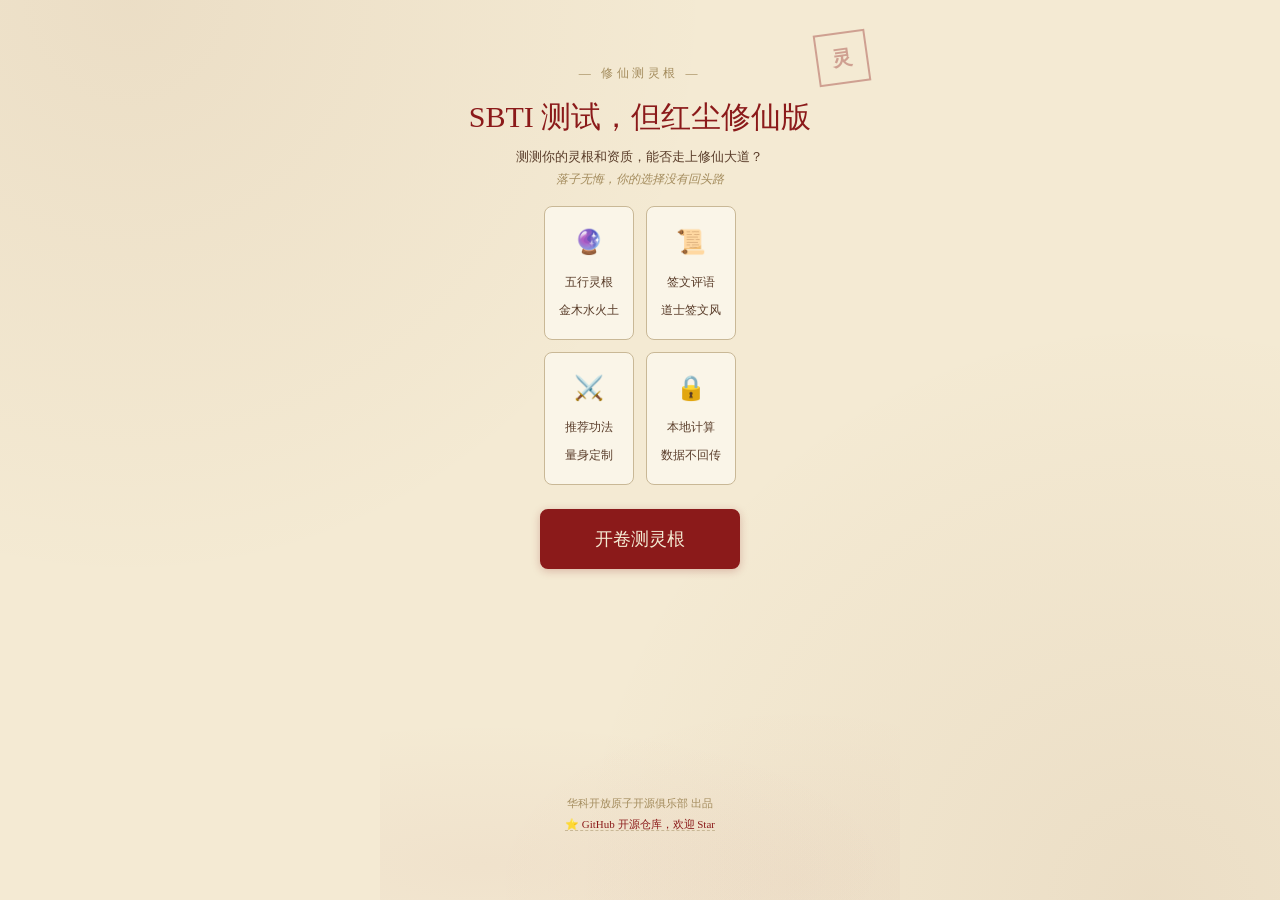
<file: index.html>
<!doctype html>
<html lang="zh-CN">
<head>
    <meta charset="utf-8">
    <meta name="viewport" content="width=device-width, initial-scale=1.0, viewport-fit=cover">
    <meta name="description" content="16 题测出你在修仙界的资质品阶。数据完全本地计算，不回传。">
    <meta name="theme-color" content="#f4ead3">
    <title>SBIT 测试，但红尘修仙版 · 灵根测试</title>
    <link rel="stylesheet" href="style.css">
</head>
<body>
    <main class="scroll-frame" id="app">
        <section id="home" class="section active" aria-live="polite"></section>
        <section id="quiz" class="section" aria-live="polite"></section>
        <section id="result" class="section" aria-live="polite"></section>
        <section id="error" class="section" aria-live="polite"></section>
    </main>
    <script src="main.js"></script>
</body>
</html>
</file>
<file: style.css>
/* ============================================================
   Lingen Test — fortune-slip theme (红尘修仙版)
   Palette: rice paper #f4ead3 / cinnabar #8b1a1a / ink #3b2418
   Font: KaiTi chain → serif fallback
   Mobile-first; breakpoint at 768px
   ============================================================ */

:root {
    --color-paper:        #f4ead3;
    --color-paper-deep:   #efe6c9;
    --color-paper-light:  #faf5e8;
    --color-ink:          #3b2418;
    --color-ink-soft:     #5a3d2a;
    --color-cinnabar:     #8b1a1a;
    --color-cinnabar-soft:#b94a4a;
    --color-cinnabar-glow:#d4564a;
    --color-muted:        #a38b5c;
    --color-dashed:       #c9b896;
    --color-gold:         #c8a45c;
    --font-kaiti:         "KaiTi", "STKaiti", "FangSong", "楷体", "STFangsong", serif;
}

* { box-sizing: border-box; margin: 0; }

html, body {
    padding: 0;
    background: var(--color-paper);
    color: var(--color-ink);
    font-family: var(--font-kaiti);
    font-size: 16px;
    line-height: 1.65;
    -webkit-text-size-adjust: 100%;
    overflow-x: hidden;
}

body {
    min-height: 100vh;
    min-height: 100dvh;
    background-image:
        radial-gradient(circle at 10% 0%,  rgba(120, 60, 20, 0.07), transparent 40%),
        radial-gradient(circle at 90% 100%, rgba(120, 60, 20, 0.07), transparent 40%);
}

.scroll-frame {
    max-width: 100%;
    min-height: 100vh;
    min-height: 100dvh;
    padding: 0;
    display: flex;
    flex-direction: column;
}

.section {
    display: none;
    flex: 1;
    width: 100%;
    margin: 0 auto;
}

.section.active {
    display: flex;
    flex-direction: column;
}

/* ========== Typography ========== */
h1, h2, h3 { color: var(--color-cinnabar); margin: 0 0 12px; font-weight: normal; }
h1 { font-size: 26px; line-height: 1.35; }
h2 { font-size: 22px; }
h3 { font-size: 18px; }
p  { margin: 0 0 10px; }
code {
    font-family: ui-monospace, "SFMono-Regular", Consolas, monospace;
    background: var(--color-paper-deep);
    padding: 1px 6px;
    border-radius: 3px;
    font-size: 13px;
}

.label {
    font-size: 11px;
    letter-spacing: 0.15em;
    color: var(--color-cinnabar);
    text-transform: uppercase;
}
.subtitle { color: var(--color-ink-soft); font-size: 14px; line-height: 1.6; }

/* ========== Buttons ========== */
.btn {
    display: inline-flex;
    align-items: center;
    justify-content: center;
    padding: 14px 32px;
    background: var(--color-paper-deep);
    color: var(--color-ink);
    border: 2px solid var(--color-cinnabar);
    border-radius: 6px;
    font-family: inherit;
    font-size: 17px;
    cursor: pointer;
    text-decoration: none;
    transition: all 0.15s ease;
    min-height: 52px;
    min-width: 140px;
    -webkit-tap-highlight-color: transparent;
}
.btn-primary {
    background: var(--color-cinnabar);
    color: var(--color-paper);
    box-shadow: 0 2px 8px rgba(139, 26, 26, 0.25);
}
.btn:active {
    transform: scale(0.97);
    box-shadow: none;
}
.btn:focus-visible {
    outline: 3px solid var(--color-cinnabar-soft);
    outline-offset: 2px;
}
.btn[disabled] { opacity: 0.5; cursor: not-allowed; }
@media (hover: hover) {
    .btn:hover {
        box-shadow: 0 0 0 3px rgba(139, 26, 26, 0.12);
        transform: translateY(-1px);
    }
    .btn-primary:hover {
        background: #9b2a2a;
        box-shadow: 0 4px 16px rgba(139, 26, 26, 0.3);
    }
}

/* ========== Keyframes ========== */
@keyframes fadeInUp {
    from { opacity: 0; transform: translateY(16px); }
    to   { opacity: 1; transform: translateY(0); }
}
@keyframes fadeIn {
    from { opacity: 0; }
    to   { opacity: 1; }
}
@keyframes pulseGlow {
    0%, 100% { box-shadow: 0 2px 8px rgba(139, 26, 26, 0.25); }
    50%      { box-shadow: 0 2px 20px rgba(139, 26, 26, 0.4); }
}
@keyframes sealStamp {
    0%   { transform: rotate(-6deg) scale(1.4); opacity: 0; }
    60%  { transform: rotate(-6deg) scale(0.95); opacity: 1; }
    100% { transform: rotate(-6deg) scale(1); opacity: 1; }
}
@keyframes slideInOption {
    from { opacity: 0; transform: translateX(-12px); }
    to   { opacity: 1; transform: translateX(0); }
}

/* ========== Home Section ========== */
#home {
    justify-content: center;
    align-items: center;
    text-align: center;
    padding: 24px 20px;
    gap: 0;
    position: relative;
    overflow: hidden;
}

/* Decorative cloud/mountain background for home */
#home::before {
    content: "";
    position: absolute;
    bottom: 0;
    left: 0;
    right: 0;
    height: 40%;
    background:
        radial-gradient(ellipse 80% 40% at 20% 90%, rgba(139, 26, 26, 0.04), transparent),
        radial-gradient(ellipse 60% 50% at 80% 95%, rgba(139, 26, 26, 0.03), transparent);
    pointer-events: none;
}

/* Top seal decoration */
#home::after {
    content: "灵";
    position: absolute;
    top: 20px;
    right: 20px;
    width: 40px;
    height: 40px;
    display: flex;
    align-items: center;
    justify-content: center;
    border: 2px solid var(--color-cinnabar);
    color: var(--color-cinnabar);
    font-size: 16px;
    font-weight: bold;
    transform: rotate(-8deg);
    opacity: 0.35;
    pointer-events: none;
}

.home-hero {
    margin-bottom: 0;
    position: relative;
    z-index: 1;
    animation: fadeInUp 0.5s ease both;
}

/* Decorative line above title */
.home-hero::before {
    content: "— 修仙测灵根 —";
    display: block;
    font-size: 12px;
    letter-spacing: 0.3em;
    color: var(--color-muted);
    margin-bottom: 12px;
}

#home h1 {
    font-size: 24px;
    margin-bottom: 8px;
    line-height: 1.4;
}

#home .subtitle {
    font-size: 13px;
    line-height: 1.7;
    color: var(--color-ink-soft);
    margin-bottom: 0;
}

/* Info cards below subtitle */
.home-info {
    display: grid;
    grid-template-columns: 1fr 1fr;
    gap: 10px;
    margin: 16px 0;
    position: relative;
    z-index: 1;
    animation: fadeInUp 0.5s ease 0.15s both;
}

.home-info-card {
    background: var(--color-paper-light);
    border: 1px solid var(--color-dashed);
    border-radius: 8px;
    padding: 12px 10px;
    text-align: center;
}

.home-info-card .info-icon {
    font-size: 20px;
    display: block;
    margin-bottom: 4px;
}

.home-info-card .info-text {
    font-size: 11px;
    color: var(--color-ink-soft);
    line-height: 1.4;
}

#start-btn {
    position: relative;
    z-index: 1;
    font-size: 18px;
    padding: 16px 40px;
    min-width: 200px;
    border-radius: 8px;
    animation: fadeInUp 0.5s ease 0.3s both, pulseGlow 2.5s ease-in-out 1s infinite;
    margin: 8px 0;
}

#home .home-footer {
    margin-top: auto;
    padding-top: 16px;
    color: var(--color-muted);
    font-size: 11px;
    position: relative;
    z-index: 1;
    animation: fadeIn 0.5s ease 0.5s both;
}
#home .home-footer p { margin: 3px 0; }
#home .home-footer a {
    color: var(--color-cinnabar);
    text-decoration: none;
    border-bottom: 1px dashed var(--color-dashed);
    transition: border-color 0.2s ease;
}
#home .home-footer a:hover { border-bottom-color: var(--color-cinnabar); }

/* ========== Quiz Section ========== */
#quiz {
    padding: 16px 16px 24px;
    max-width: calc(100vw - 16px);
    animation: fadeIn 0.25s ease;
}

.quiz-progress { margin-bottom: 16px; }
.quiz-progress .label {
    display: block;
    margin-bottom: 6px;
    font-size: 12px;
}
.progress-bar {
    height: 6px;
    background: var(--color-paper-deep);
    border-radius: 3px;
    overflow: hidden;
    border: 1px solid var(--color-dashed);
}
.progress-bar > i {
    display: block;
    height: 100%;
    background: linear-gradient(90deg, var(--color-cinnabar-soft), var(--color-cinnabar));
    border-radius: 3px;
    transition: width 0.35s ease;
}

.quiz-prompt {
    font-size: 17px;
    line-height: 1.8;
    margin: 16px 0 20px;
    color: var(--color-ink);
    padding: 14px 16px;
    background: var(--color-paper-light);
    border-radius: 8px;
    border-left: 3px solid var(--color-cinnabar);
    animation: fadeInUp 0.3s ease;
}
.quiz-prompt::before {
    content: "问 · ";
    color: var(--color-cinnabar);
    font-weight: bold;
}

.options {
    display: flex;
    flex-direction: column;
    gap: 10px;
}
.option {
    padding: 14px 14px;
    background: var(--color-paper-deep);
    border: 1.5px solid var(--color-dashed);
    border-radius: 10px;
    cursor: pointer;
    min-height: 56px;
    font-family: inherit;
    font-size: 15px;
    color: var(--color-ink);
    text-align: left;
    line-height: 1.55;
    transition: all 0.15s ease;
    display: flex;
    flex-direction: column;
    gap: 3px;
    -webkit-tap-highlight-color: transparent;
    animation: slideInOption 0.3s ease both;
}
.option:nth-child(1) { animation-delay: 0.05s; }
.option:nth-child(2) { animation-delay: 0.1s; }
.option:nth-child(3) { animation-delay: 0.15s; }

.option-label {
    font-size: 12px;
    color: var(--color-cinnabar);
    font-weight: bold;
    letter-spacing: 0.08em;
}
.option-text {
    color: var(--color-ink);
    font-size: 14px;
}
.option:active {
    transform: scale(0.97);
    border-color: var(--color-cinnabar);
    background: #faf0d8;
    box-shadow: inset 0 0 0 1px var(--color-cinnabar);
}
.option:focus-visible {
    outline: 2px solid var(--color-cinnabar);
    outline-offset: 2px;
    border-color: var(--color-cinnabar);
}
@media (hover: hover) {
    .option:hover {
        border-color: var(--color-cinnabar);
        background: var(--color-paper-light);
        transform: translateX(4px);
        box-shadow: -4px 0 0 var(--color-cinnabar);
    }
}

/* ========== Result Section ========== */
#result {
    padding: 20px 16px 32px;
    gap: 16px;
    max-width: calc(100vw - 16px);
    animation: fadeInUp 0.4s ease;
}

.portrait-wrap {
    display: flex;
    justify-content: center;
    margin-bottom: 4px;
    position: relative;
}
.portrait-wrap svg {
    width: 160px;
    height: 213px;
    max-width: 100%;
    animation: fadeIn 0.5s ease 0.1s both;
    border: 2px solid var(--color-dashed);
    border-radius: 8px;
    box-shadow:
        0 2px 4px rgba(120, 60, 20, 0.1),
        0 6px 16px rgba(120, 60, 20, 0.15),
        inset 0 0 0 1px rgba(255, 255, 255, 0.3);
}
.portrait-wrap img {
    width: 160px;
    height: 213px;
    object-fit: contain;
}

.result-heading {
    text-align: center;
    animation: fadeInUp 0.4s ease 0.2s both;
}
.result-heading h1 {
    display: inline-flex;
    align-items: center;
    gap: 10px;
    margin-bottom: 4px;
    font-size: 24px;
}
.persona-seal {
    display: inline-flex;
    align-items: center;
    justify-content: center;
    min-width: 30px;
    height: 30px;
    padding: 0 5px;
    border: 2px solid var(--color-cinnabar);
    color: var(--color-cinnabar);
    font-size: 12px;
    font-weight: bold;
    transform: rotate(-6deg);
    background: var(--color-paper);
    letter-spacing: 0.05em;
    animation: sealStamp 0.4s ease 0.5s both;
}
.result-subtitle {
    color: var(--color-ink-soft);
    margin-top: 0;
    font-size: 13px;
}

.result-section {
    border-top: 1px dashed var(--color-dashed);
    padding-top: 14px;
    padding-left: 8px;
    padding-right: 8px;
    margin-top: 4px;
    animation: fadeInUp 0.35s ease both;
    background: rgba(250, 245, 232, 0.4);
    border-radius: 6px;
}
.result-section:nth-child(3) { animation-delay: 0.3s; }
.result-section:nth-child(4) { animation-delay: 0.4s; }
.result-section:nth-child(5) { animation-delay: 0.5s; }
.result-section .label {
    display: block;
    margin-bottom: 8px;
    text-align: center;
    font-size: 11px;
}

.fortune-text {
    line-height: 1.85;
    color: var(--color-ink);
    font-size: 14px;
    text-indent: 2em;
    margin: 0 0 6px;
}

.wuxing-bars {
    display: flex;
    flex-direction: column;
    gap: 8px;
}
.wuxing-row {
    display: grid;
    grid-template-columns: 22px 1fr 24px;
    align-items: center;
    gap: 8px;
    font-size: 13px;
}
.wuxing-name {
    color: var(--color-cinnabar);
    font-weight: bold;
    text-align: center;
    font-size: 14px;
}
.wuxing-score {
    color: var(--color-ink-soft);
    font-variant-numeric: tabular-nums;
    text-align: right;
    font-size: 12px;
}
.wuxing-bar {
    height: 10px;
    background: var(--color-paper-deep);
    border: 1px solid var(--color-dashed);
    border-radius: 5px;
    overflow: hidden;
    box-shadow: inset 0 1px 3px rgba(59, 36, 24, 0.12);
}
.wuxing-bar > i {
    display: block;
    height: 100%;
    background: linear-gradient(180deg, var(--color-cinnabar-soft), var(--color-cinnabar));
    border-radius: 5px;
    transition: width 0.6s ease;
    box-shadow: inset 0 1px 0 rgba(255, 255, 255, 0.2);
}

.methods-list {
    list-style: none;
    padding: 0;
    margin: 0;
    display: flex;
    flex-direction: column;
    gap: 8px;
}
.methods-list li {
    padding: 10px 12px;
    background: var(--color-paper-light);
    border-left: 3px solid var(--color-cinnabar);
    border-radius: 0 6px 6px 0;
    color: var(--color-ink);
    font-size: 14px;
    line-height: 1.6;
    box-shadow: 0 1px 3px rgba(120, 60, 20, 0.08);
}

.result-code {
    display: block;
    margin: 8px auto;
    padding: 10px 20px;
    background: var(--color-paper);
    border: 2px dashed var(--color-cinnabar);
    border-radius: 6px;
    color: var(--color-cinnabar);
    font-weight: bold;
    font-size: 15px;
    cursor: pointer;
    text-align: center;
    letter-spacing: 0.1em;
    font-family: inherit;
    transition: all 0.15s ease;
    -webkit-tap-highlight-color: transparent;
    box-shadow: 0 1px 4px rgba(120, 60, 20, 0.1);
}
.result-code:active {
    background: var(--color-cinnabar);
    color: var(--color-paper);
}

.result-actions {
    display: flex;
    flex-direction: column;
    gap: 10px;
    margin-top: 8px;
}
.result-actions .btn {
    width: 100%;
    font-size: 15px;
    min-height: 48px;
    padding: 12px 24px;
}

.toast {
    position: fixed;
    left: 50%;
    bottom: 20px;
    transform: translateX(-50%) translateY(8px);
    padding: 10px 20px;
    background: var(--color-ink);
    color: var(--color-paper);
    border-radius: 8px;
    font-size: 14px;
    z-index: 1000;
    box-shadow: 0 4px 20px rgba(0, 0, 0, 0.25);
    max-width: 88%;
    text-align: center;
    opacity: 0;
    transition: all 0.3s ease;
    pointer-events: none;
}
.toast.show {
    opacity: 1;
    transform: translateX(-50%) translateY(0);
}

/* ========== Error Section ========== */
#error {
    justify-content: center;
    align-items: center;
    text-align: center;
    padding: 40px 20px;
    gap: 16px;
}
#error h2 { color: var(--color-cinnabar); }
.error-msg {
    font-family: ui-monospace, "SFMono-Regular", Consolas, monospace;
    background: var(--color-paper-deep);
    border-left: 3px solid var(--color-cinnabar);
    border-radius: 0 6px 6px 0;
    padding: 12px 16px;
    text-align: left;
    color: var(--color-ink);
    font-size: 12px;
    max-width: 100%;
    overflow-x: auto;
    white-space: pre-wrap;
    word-break: break-word;
}

/* ========== Desktop (>= 768px) ========== */
@media (min-width: 768px) {
    .scroll-frame { padding: 0; }
    .section      { max-width: 640px; }
    #home         { max-width: 520px; padding: 48px 24px; }
    #home::after  { top: 32px; right: 32px; width: 48px; height: 48px; font-size: 20px; }
    #home h1      { font-size: 30px; }
    #quiz         { max-width: 600px; padding: 32px 24px; }
    #result       { max-width: 700px; padding: 32px 24px 48px; }
    html, body    { font-size: 17px; }
    h1 { font-size: 32px; }
    .quiz-prompt  { font-size: 19px; padding: 18px 20px; }
    .option       { padding: 16px 18px; font-size: 16px; border-radius: 10px; }
    .option-text  { font-size: 15px; }
    .portrait-wrap svg,
    .portrait-wrap img { width: 200px; height: 267px; }
    .result-heading h1 { font-size: 30px; }
    .fortune-text { font-size: 15px; }
    .result-row {
        display: grid;
        grid-template-columns: 3fr 2fr;
        gap: 24px;
        align-items: start;
    }
    .result-row .result-section { border-top: 1px dashed var(--color-dashed); }
    .result-actions { flex-direction: row; justify-content: center; }
    .result-actions .btn { width: auto; min-width: 180px; }
    .home-info { gap: 12px; }
    .home-info-card { padding: 16px 14px; }
    .home-info-card .info-icon { font-size: 24px; }
    .home-info-card .info-text { font-size: 12px; }
}

@media (min-width: 1200px) {
    #home { padding: 64px 24px; }
    #quiz { padding: 48px 24px; }
}

/* ========== Accessibility ========== */
@media (prefers-reduced-motion: reduce) {
    *, *::before, *::after {
        animation-duration: 0.01ms !important;
        animation-delay: 0ms !important;
        transition-duration: 0.01ms !important;
    }
}
</file>
